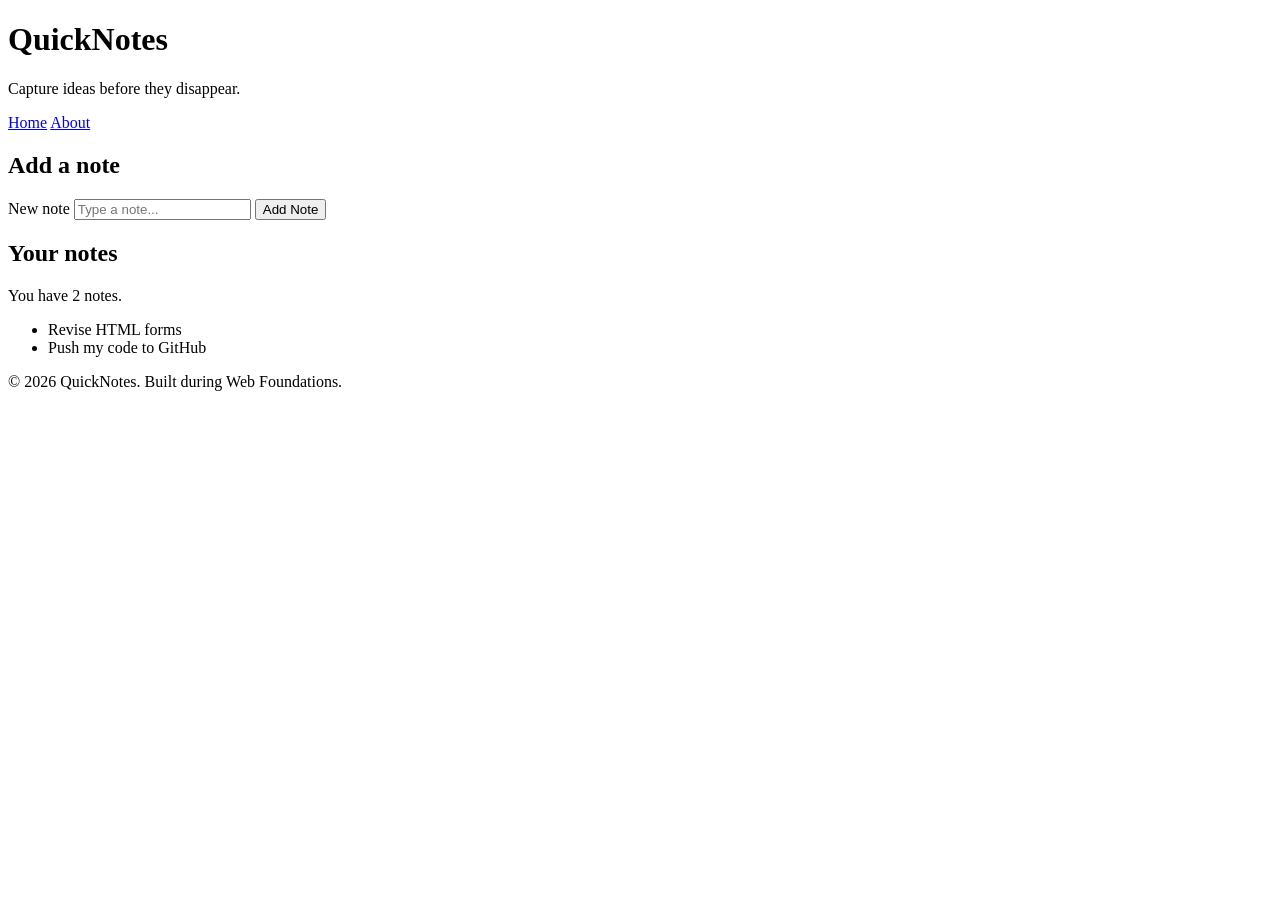
<file: day1/index.html>
<!DOCTYPE html>
<html lang="en">
  <head>
    <meta charset="UTF-8" />
    <meta name="viewport" content="width=device-width, initial-scale=1.0" />
    <title>QuickNotes</title>
  </head>
  <body>
    <header>
      <h1>QuickNotes</h1>
      <p>Capture ideas before they disappear.</p>

      <nav>
        <a href="index.html">Home</a>
        <a href="about.html">About</a>
      </nav>
    </header>

    <main>
      <section>
        <h2>Add a note</h2>
        <form id="note-form">
          <label for="note-input">New note</label>
          <input
            type="text"
            id="note-input"
            placeholder="Type a note..."
          />
          <button type="submit">Add Note</button>
        </form>
      </section>

      <section>
        <h2>Your notes</h2>
        <p id="note-count">You have 2 notes.</p>
        <ul id="notes-list">
          <li>Revise HTML forms</li>
          <li>Push my code to GitHub</li>
        </ul>
      </section>
    </main>

    <footer>
      <p>&copy; 2026 QuickNotes. Built during Web Foundations.</p>
    </footer>
  </body>
</html>
</file>
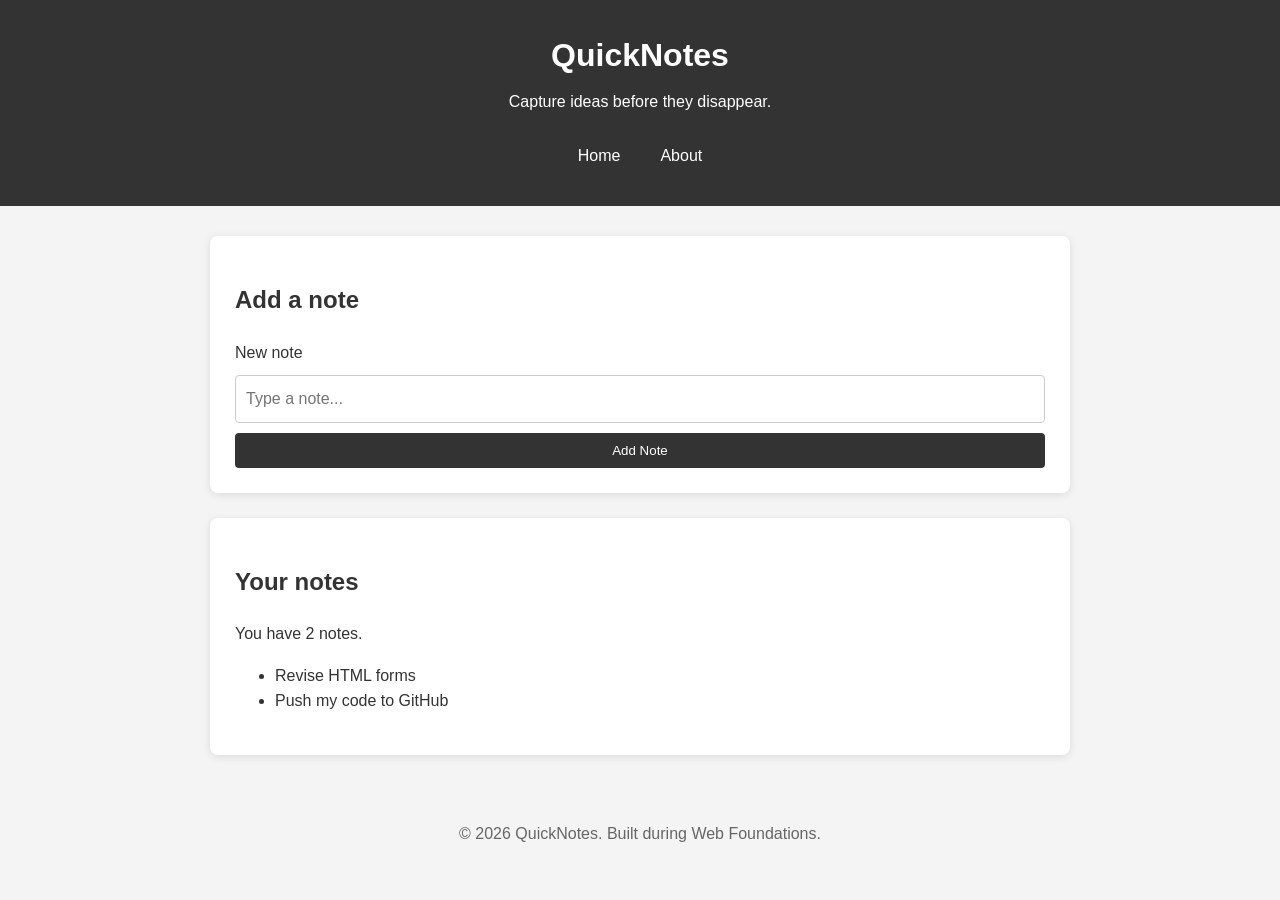
<file: day2/index.html>
<!DOCTYPE html>
<html lang="en">
  <head>
    <meta charset="UTF-8" />
    <meta name="viewport" content="width=device-width, initial-scale=1.0" />
    <title>QuickNotes</title>
    <link rel="stylesheet" href="style.css" />
  </head>
  <body>
    <header>
      <h1>QuickNotes</h1>
      <p>Capture ideas before they disappear.</p>

      <nav>
        <a href="index.html">Home</a>
        <a href="about.html">About</a>
      </nav>
    </header>

    <main>
      <section>
        <h2>Add a note</h2>
        <form id="note-form">
          <label for="note-input">New note</label>
          <input
            type="text"
            id="note-input"
            placeholder="Type a note..."
          />
          <button type="submit">Add Note</button>
        </form>
      </section>

      <section>
        <h2>Your notes</h2>
        <p id="note-count">You have 2 notes.</p>
        <ul id="notes-list">
          <li>Revise HTML forms</li>
          <li>Push my code to GitHub</li>
        </ul>
      </section>
    </main>

    <footer>
      <p>&copy; 2026 QuickNotes. Built during Web Foundations.</p>
    </footer>
  </body>
</html>
</file>
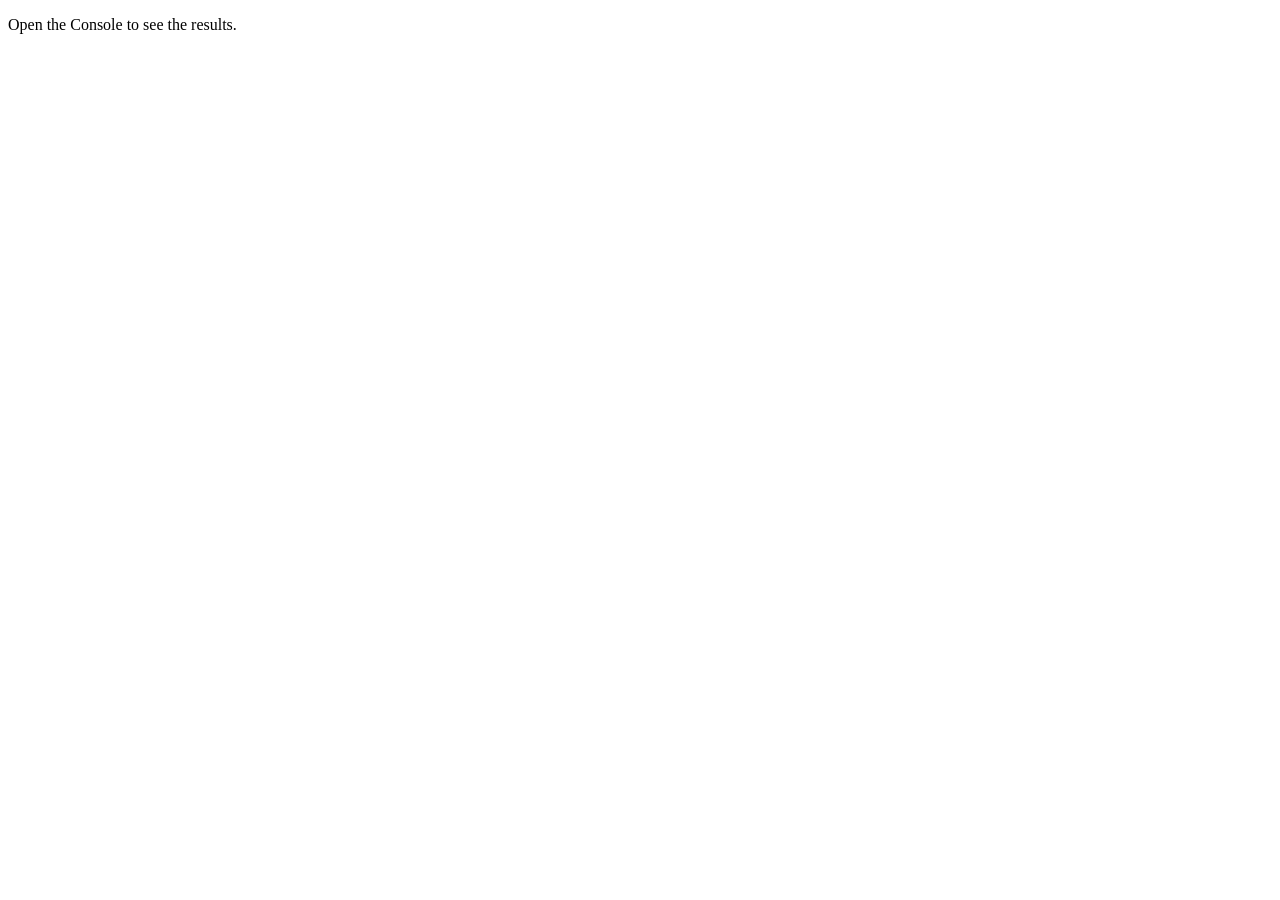
<file: day3/index.html>
<!DOCTYPE html>
<html lang="en">
  <head>
    <meta charset="UTF-8" />
    <meta name="viewport" content="width=device-width, initial-scale=1.0" />
    <title>Notes Toolkit</title>
    <script src="script.js" defer></script>
  </head>
  <body>
    <p>Open the Console to see the results.</p>
  </body>
</html>
</file>
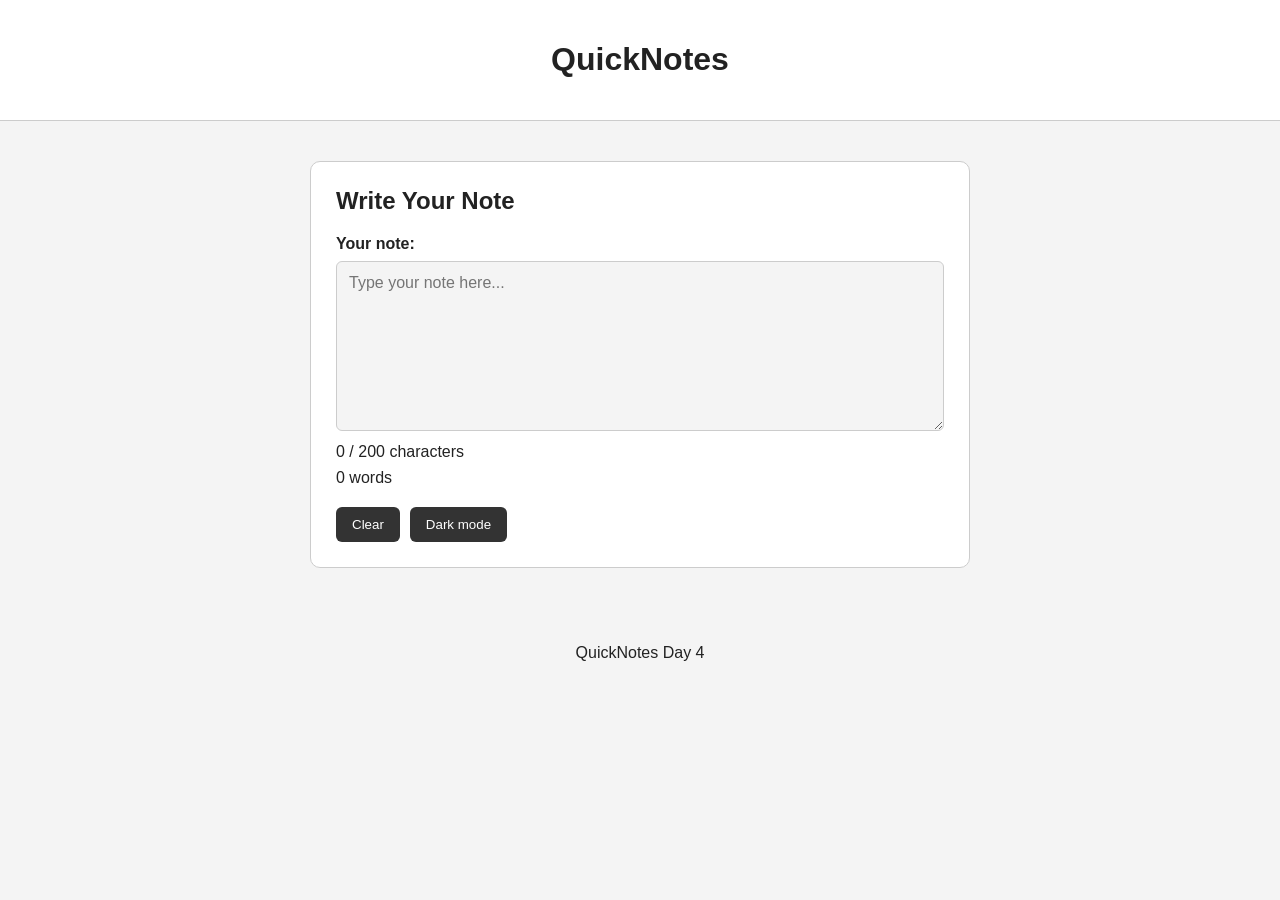
<file: day4/index.html>
<!DOCTYPE html>
<html lang="en">
<head>
  <meta charset="UTF-8">
  <meta name="viewport" content="width=device-width, initial-scale=1.0">
  <title>QuickNotes Day 4</title>
  <link rel="stylesheet" href="style.css">
  <script src="script.js" defer></script>
</head>

<body>
  <header>
    <h1>QuickNotes</h1>
  </header>

  <main>
    <section class="note-editor">
      <h2>Write Your Note</h2>

      <label for="note-text">Your note:</label>
      <textarea id="note-text" maxlength="200" rows="8"
        placeholder="Type your note here..."></textarea>

      <p id="char-count">0 / 200 characters</p>
      <p id="word-count">0 words</p>

      <div class="buttons">
        <button id="clear-btn" type="button">Clear</button>
        <button id="theme-toggle" type="button">Dark mode</button>
      </div>
    </section>
  </main>

  <footer>
    <p>QuickNotes Day 4</p>
  </footer>
</body>
</html>
</file>
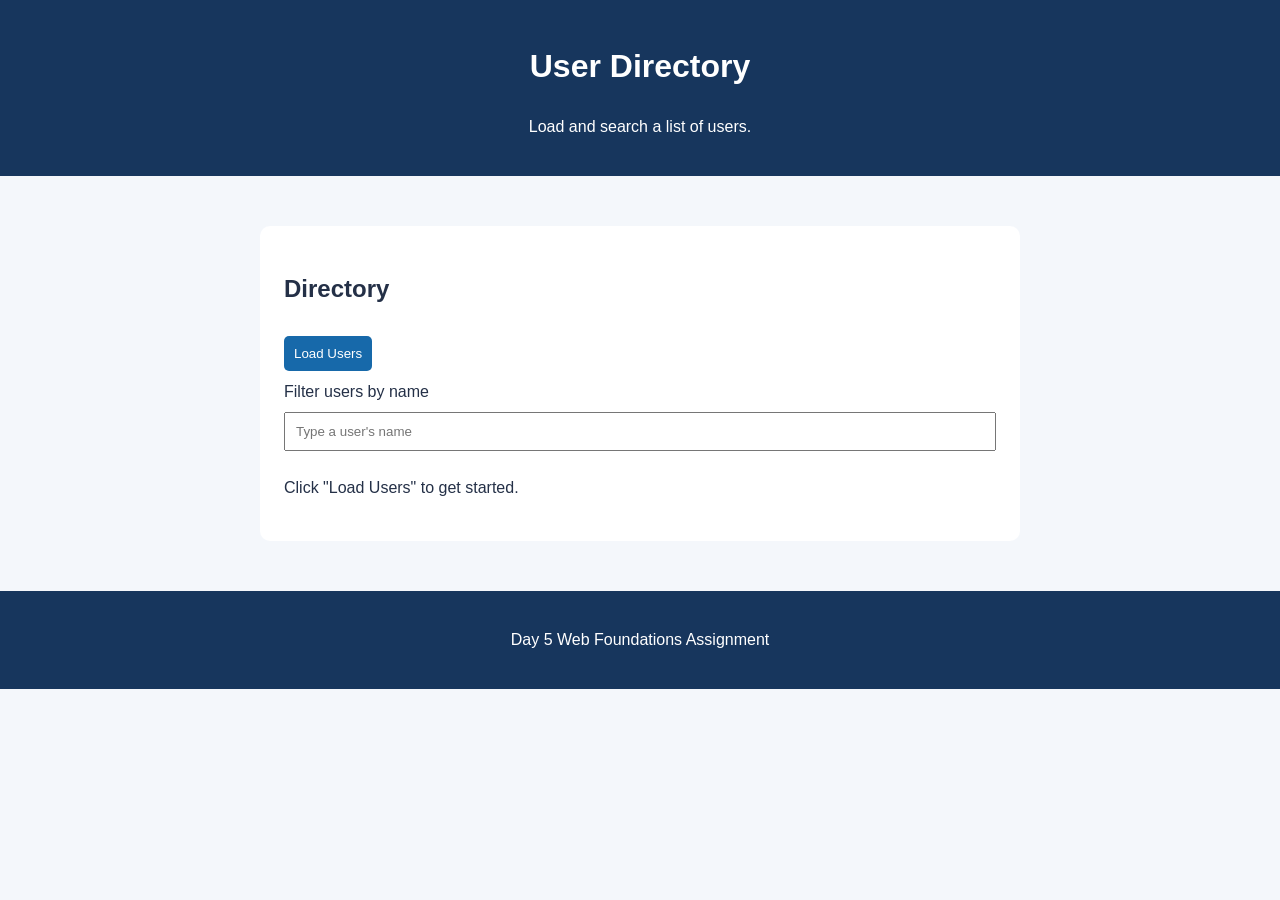
<file: day5/index.html>
<!DOCTYPE html>
<html lang="en">
<head>
  <meta charset="UTF-8">
  <meta name="viewport" content="width=device-width, initial-scale=1.0">
  <title>User Directory</title>
  <link rel="stylesheet" href="style.css">
  <script src="users.js" defer></script>
</head>
<body>
  <header>
    <h1>User Directory</h1>
    <p>Load and search a list of users.</p>
  </header>

  <main>
    <section aria-labelledby="directory-heading">
      <h2 id="directory-heading">Directory</h2>

      <button id="load-users" type="button">Load Users</button>

      <div>
        <label for="filter-input">Filter users by name</label>
        <input
          id="filter-input"
          type="text"
          placeholder="Type a user's name"
        >
      </div>

      <p id="status" role="status" aria-live="polite">
        Click "Load Users" to get started.
      </p>

      <ul id="users-list"></ul>
    </section>
  </main>

  <footer>
    <p>Day 5 Web Foundations Assignment</p>
  </footer>
</body>
</html>
</file>
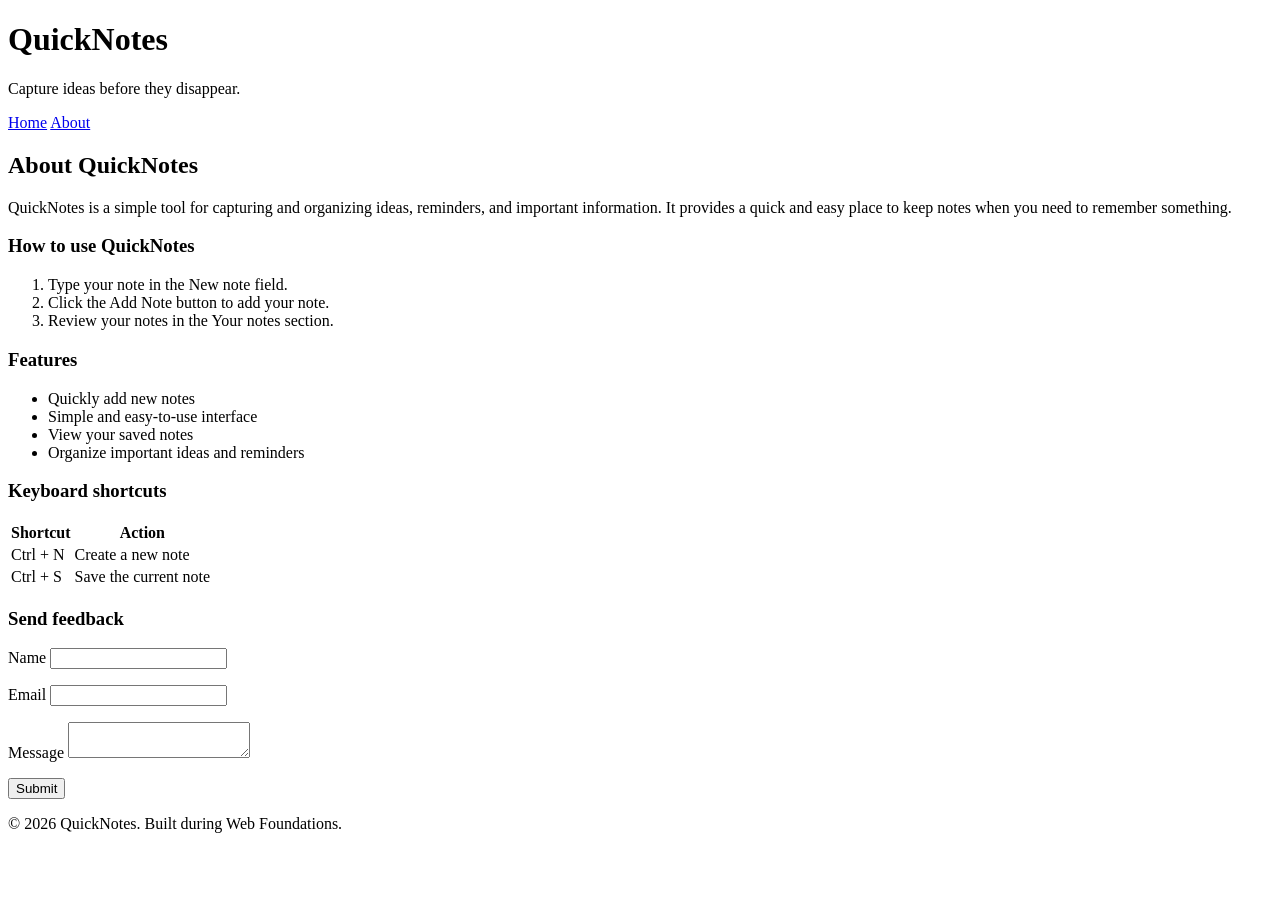
<file: day1/about.html>
<!DOCTYPE html>
<html lang="en">
  <head>
    <meta charset="UTF-8" />
    <meta name="viewport" content="width=device-width, initial-scale=1.0" />
    <title>About QuickNotes</title>
  </head>
  <body>
    <header>
      <h1>QuickNotes</h1>
      <p>Capture ideas before they disappear.</p>

      <nav>
        <a href="index.html">Home</a>
        <a href="about.html">About</a>
      </nav>
    </header>

    <main>
      <h2>About QuickNotes</h2>

      <p>
        QuickNotes is a simple tool for capturing and organizing ideas,
        reminders, and important information. It provides a quick and easy
        place to keep notes when you need to remember something.
      </p>

      <section>
        <h3>How to use QuickNotes</h3>
        <ol>
          <li>Type your note in the New note field.</li>
          <li>Click the Add Note button to add your note.</li>
          <li>Review your notes in the Your notes section.</li>
        </ol>
      </section>

      <section>
        <h3>Features</h3>
        <ul>
          <li>Quickly add new notes</li>
          <li>Simple and easy-to-use interface</li>
          <li>View your saved notes</li>
          <li>Organize important ideas and reminders</li>
        </ul>
      </section>

      <section>
        <h3>Keyboard shortcuts</h3>

        <table>
          <thead>
            <tr>
              <th>Shortcut</th>
              <th>Action</th>
            </tr>
          </thead>

          <tbody>
            <tr>
              <td>Ctrl + N</td>
              <td>Create a new note</td>
            </tr>
            <tr>
              <td>Ctrl + S</td>
              <td>Save the current note</td>
            </tr>
          </tbody>
        </table>
      </section>

      <section>
        <h3>Send feedback</h3>

        <form>
          <p>
            <label for="name">Name</label>
            <input type="text" id="name" name="name" required />
          </p>

          <p>
            <label for="email">Email</label>
            <input type="email" id="email" name="email" required />
          </p>

          <p>
            <label for="message">Message</label>
            <textarea id="message" name="message" required></textarea>
          </p>

          <button type="submit">Submit</button>
        </form>
      </section>
    </main>

    <footer>
      <p>&copy; 2026 QuickNotes. Built during Web Foundations.</p>
    </footer>
  </body>
</html>
</file>
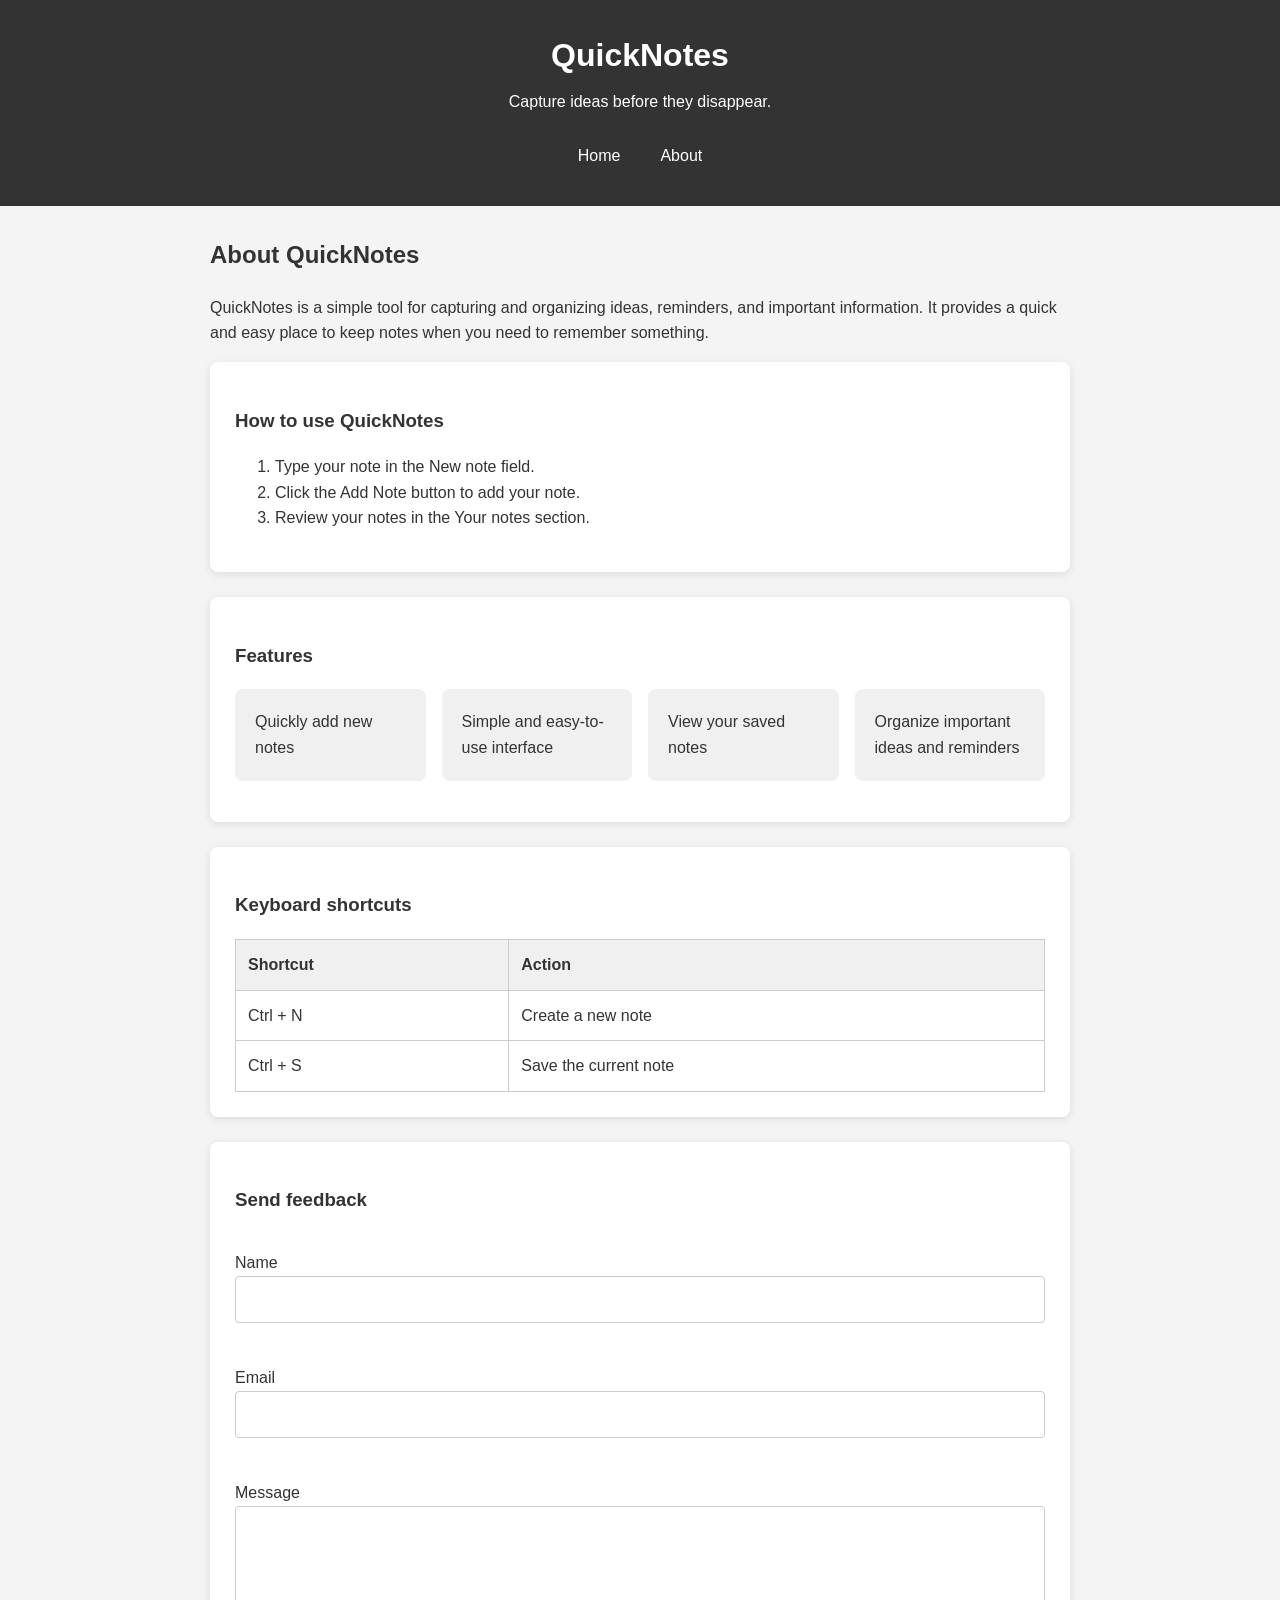
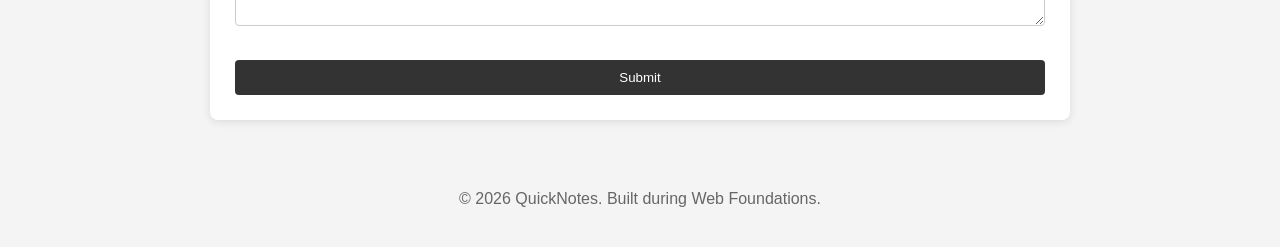
<file: day2/about.html>
<!DOCTYPE html>
<html lang="en">
  <head>
    <meta charset="UTF-8" />
    <meta name="viewport" content="width=device-width, initial-scale=1.0" />
    <title>About QuickNotes</title>
    <link rel="stylesheet" href="style.css" />
  </head>
  <body>
    <header>
      <h1>QuickNotes</h1>
      <p>Capture ideas before they disappear.</p>

      <nav>
        <a href="index.html">Home</a>
        <a href="about.html">About</a>
      </nav>
    </header>

    <main>
      <h2>About QuickNotes</h2>

      <p>
        QuickNotes is a simple tool for capturing and organizing ideas,
        reminders, and important information. It provides a quick and easy
        place to keep notes when you need to remember something.
      </p>

      <section>
        <h3>How to use QuickNotes</h3>
        <ol>
          <li>Type your note in the New note field.</li>
          <li>Click the Add Note button to add your note.</li>
          <li>Review your notes in the Your notes section.</li>
        </ol>
      </section>

      <section>
        <h3>Features</h3>
        <ul class="features">
          <li>Quickly add new notes</li>
          <li>Simple and easy-to-use interface</li>
          <li>View your saved notes</li>
          <li>Organize important ideas and reminders</li>
        </ul>
      </section>

      <section>
        <h3>Keyboard shortcuts</h3>

        <table>
          <thead>
            <tr>
              <th>Shortcut</th>
              <th>Action</th>
            </tr>
          </thead>

          <tbody>
            <tr>
              <td>Ctrl + N</td>
              <td>Create a new note</td>
            </tr>
            <tr>
              <td>Ctrl + S</td>
              <td>Save the current note</td>
            </tr>
          </tbody>
        </table>
      </section>

      <section>
        <h3>Send feedback</h3>

        <form>
          <p>
            <label for="name">Name</label>
            <input type="text" id="name" name="name" required />
          </p>

          <p>
            <label for="email">Email</label>
            <input type="email" id="email" name="email" required />
          </p>

          <p>
            <label for="message">Message</label>
            <textarea id="message" name="message" required></textarea>
          </p>

          <button type="submit">Submit</button>
        </form>
      </section>
    </main>

    <footer>
      <p>&copy; 2026 QuickNotes. Built during Web Foundations.</p>
    </footer>
  </body>
</html>
</file>
<file: day2/style.css>
/* Box-sizing reset */
* {
  box-sizing: border-box;
}

/* Base styles */
body {
  margin: 0;
  font-family: Arial, sans-serif;
  background-color: #f4f4f4;
  color: #333;
  line-height: 1.6;
}

/* Header */
header {
  background-color: #333;
  color: white;
  text-align: center;
  padding: 30px 20px;
}

header h1 {
  margin: 0;
  font-size: 2rem;
}

header p {
  margin: 8px 0 20px;
}

/* Navigation */
nav {
  display: flex;
  justify-content: center;
  align-items: center;
  gap: 16px;
}

nav a {
  color: white;
  text-decoration: none;
  padding: 8px 12px;
  border-radius: 4px;
  transition: background-color 0.3s ease;
}

nav a:hover {
  background-color: #555;
}

/* Main content */
main {
  max-width: 900px;
  margin: 30px auto;
  padding: 0 20px;
}

/* Section cards */
section {
  background-color: white;
  padding: 25px;
  margin-bottom: 25px;
  border-radius: 8px;
  box-shadow: 0 2px 8px rgba(0, 0, 0, 0.1);
}

/* Features grid */
.features {
  display: grid;
  grid-template-columns: repeat(auto-fit, minmax(180px, 1fr));
  gap: 16px;
  padding: 0;
  list-style: none;
}

.features li {
  background-color: #f0f0f0;
  padding: 20px;
  border-radius: 8px;
}

/* Shortcuts table */
table {
  width: 100%;
  border-collapse: collapse;
}

th,
td {
  border: 1px solid #ccc;
  padding: 12px;
  text-align: left;
}

th {
  background-color: #f0f0f0;
}

/* Feedback form */
form {
  display: flex;
  flex-direction: column;
  gap: 10px;
}

form input,
form textarea {
  width: 100%;
  padding: 10px;
  border: 1px solid #ccc;
  border-radius: 4px;
  font: inherit;
}

form textarea {
  min-height: 120px;
  resize: vertical;
}

/* Buttons */
button {
  padding: 10px 16px;
  border: none;
  border-radius: 4px;
  background-color: #333;
  color: white;
  cursor: pointer;
  transition: background-color 0.3s ease, transform 0.2s ease;
}

button:hover {
  background-color: #555;
  transform: translateY(-2px);
}

/* Footer */
footer {
  text-align: center;
  padding: 20px;
  color: #666;
}

/* Mobile styles */
@media (max-width: 600px) {
  header {
    padding: 20px 10px;
  }

  header h1 {
    font-size: 1.5rem;
  }

  main {
    margin: 20px auto;
    padding: 0 10px;
  }

  section {
    padding: 18px;
  }
}
</file>
<file: day4/style.css>
/* ---------- CSS Variables ---------- */
:root {
  --bg-color: #f4f4f4;
  --text-color: #222222;
  --card-color: #ffffff;
  --border-color: #cccccc;
  --button-bg: #333333;
  --button-text: #ffffff;
}

/* ---------- Dark Theme ---------- */
body.dark {
  --bg-color: #1e1e1e;
  --text-color: #f5f5f5;
  --card-color: #2b2b2b;
  --border-color: #555555;
  --button-bg: #f5f5f5;
  --button-text: #222222;
}

/* ---------- Base Styles ---------- */
* {
  box-sizing: border-box;
}

body {
  margin: 0;
  font-family: Arial, sans-serif;
  background-color: var(--bg-color);
  color: var(--text-color);
  transition: background-color 0.3s, color 0.3s;
}

/* ---------- Header ---------- */
header {
  text-align: center;
  padding: 20px;
  background-color: var(--card-color);
  border-bottom: 1px solid var(--border-color);
}

/* ---------- Main ---------- */
main {
  max-width: 700px;
  margin: 40px auto;
  padding: 0 20px;
}

/* ---------- Note Editor ---------- */
.note-editor {
  background-color: var(--card-color);
  padding: 25px;
  border: 1px solid var(--border-color);
  border-radius: 10px;
}

.note-editor h2 {
  margin-top: 0;
}

label {
  display: block;
  margin-bottom: 8px;
  font-weight: bold;
}

textarea {
  width: 100%;
  padding: 12px;
  border: 1px solid var(--border-color);
  border-radius: 6px;
  background-color: var(--bg-color);
  color: var(--text-color);
  font-family: inherit;
  font-size: 16px;
  resize: vertical;
}

/* ---------- Counters ---------- */
#char-count,
#word-count {
  margin: 8px 0;
}

/* Warning when over 180 characters */
.warning {
  color: orange;
}

/* Error when over 200 characters */
.over {
  color: red;
  font-weight: bold;
}

/* ---------- Buttons ---------- */
.buttons {
  display: flex;
  gap: 10px;
  margin-top: 20px;
}

button {
  padding: 10px 16px;
  border: none;
  border-radius: 6px;
  background-color: var(--button-bg);
  color: var(--button-text);
  cursor: pointer;
}

button:hover {
  opacity: 0.8;
}

/* ---------- Footer ---------- */
footer {
  text-align: center;
  padding: 20px;
}

/* ---------- Mobile ---------- */
@media (max-width: 600px) {
  main {
    margin: 20px auto;
  }

  .note-editor {
    padding: 18px;
  }

  .buttons {
    flex-direction: column;
  }

  button {
    width: 100%;
  }
}
</file>
<file: day5/style.css>
* {
  box-sizing: border-box;
}

body {
  margin: 0;
  font-family: Arial, sans-serif;
  line-height: 1.6;
  background: #f4f7fb;
  color: #243047;
}

header,
footer {
  padding: 20px;
  text-align: center;
  background: #17365d;
  color: white;
}

main {
  max-width: 800px;
  margin: 30px auto;
  padding: 20px;
}

section {
  padding: 24px;
  background: white;
  border-radius: 10px;
}

button,
input {
  padding: 10px;
  margin: 8px 0;
}

button {
  cursor: pointer;
  border: 0;
  border-radius: 5px;
  background: #1769aa;
  color: white;
}

button:disabled {
  cursor: not-allowed;
  opacity: 0.6;
}

input {
  width: 100%;
}

li {
  margin: 12px 0;
  padding: 14px;
  border: 1px solid #d5deea;
  border-radius: 8px;
  overflow-wrap: anywhere;
}

li h3 {
  margin-top: 0;
}
</file>
